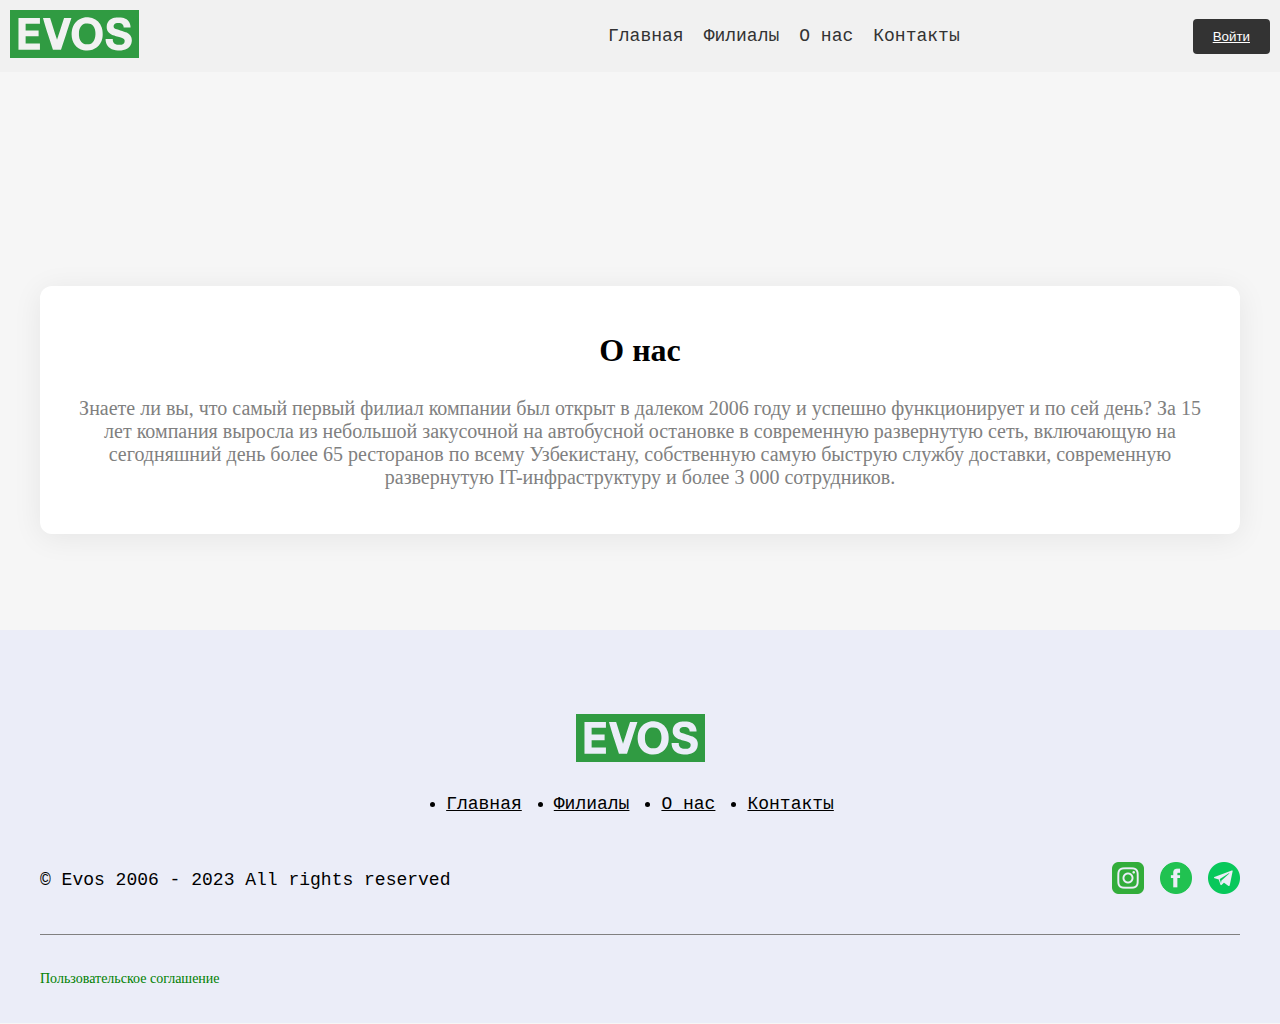
<file: About_Page/about.html>
<!DOCTYPE html>
<html lang="en">
<head>
    <meta charset="UTF-8">
    <meta http-equiv="X-UA-Compatible" content="IE=edge">
    <meta name="viewport" content="width=device-width, initial-scale=1.0">
    <title>О нас | MaxWay </title>
    <link rel="stylesheet" href="../footer.css">
    <link rel="stylesheet" href="../navbar.css">
    <link rel="stylesheet" href="about.css">
</head>
<body>
  <nav>
    <div class="logo">
      <svg width="129" height="48" viewBox="0 0 129 48" fill="none" xmlns="http://www.w3.org/2000/svg"><path d="M0 24V48H66.4867H129V24V-3.8147e-06H66.4867H0V24ZM82.115 7.97333C86.8035 9.43999 90.1411 12.8 91.8099 17.7333C92.737 20.48 92.9754 25.2 92.3396 28.2667C90.5384 36.96 82.4858 42.0267 73.5062 40.1333C65.5066 38.4267 60.7121 30.9067 61.7452 21.68C62.169 17.6533 63.4405 14.6667 65.745 12.1333C67.97 9.68 70.8838 8.08 74.3008 7.46666C76.261 7.12 80.1548 7.36 82.115 7.97333ZM112.921 7.86666C115.703 8.58667 117.848 10.0267 119.067 12.0267C119.808 13.1733 120.524 15.4933 120.524 16.72V17.6H117.08H113.637V16.9333C113.637 15.4933 112.365 13.92 110.749 13.36C109.637 12.9867 107.2 12.9867 105.928 13.3333C103.279 14.08 102.75 17.5467 105.107 18.7733C105.505 18.96 107.862 19.7067 110.325 20.4C112.815 21.0667 115.703 22.08 116.762 22.5867C121.159 24.7467 122.775 28.6133 121.318 33.4133C119.888 38.1067 114.59 40.8533 107.809 40.4533C101.743 40.08 97.5314 37.36 96.154 32.9067C95.8626 31.9467 95.6242 30.6667 95.6242 30.1067V29.0667H99.2002H102.776V29.92C102.776 30.96 103.571 32.7467 104.26 33.3867C105.319 34.32 106.829 34.7467 109.133 34.7733C112.815 34.8267 114.696 33.4933 114.696 30.88C114.696 28.9067 113.769 28.32 108.127 26.6933C101.902 24.88 100.737 24.3467 99.0148 22.6667C97.1606 20.8533 96.5513 19.0933 96.7368 16.24C97.0281 12.16 99.783 9.06667 104.18 7.86666C106.061 7.36 110.988 7.36 112.921 7.86666ZM29.9322 10.9333V13.8667H22.6478H15.6283V17.2V20.5333H22.1181H28.6078V23.3333V26.1333H22.1181H15.6283V29.8667V33.6H22.7803H29.9322V39.7333H19.2043H8.47639V23.8667V8H19.0719H29.9322V10.9333ZM43.5739 18.9867C45.4546 24.9333 47.0439 29.7333 47.0704 29.6533C47.0969 29.5467 48.6862 24.64 50.5934 18.72L54.0634 8H57.7984C60.6591 8 61.4008 8 61.4008 8C61.3214 8.18666 58.9639 15.6533 56.1296 24.1867L50.9908 39.7333H46.9645H42.9382L38.1437 24.9867C35.4949 16.9067 33.1639 8.56 32.952 8C32.952 8 34.2764 7.97333 36.3425 8H40.1304L43.5739 18.9867Z" fill="#309B42"></path><path d="M123.543 8.10672C122.802 8.85338 122.643 9.20005 122.643 10.1601C122.643 12.6401 124.55 14.0534 126.881 13.3601C128.391 12.9067 129.079 11.7867 128.92 10.0267C128.761 8.16005 127.702 7.20005 125.795 7.20005C124.603 7.20005 124.338 7.30672 123.543 8.10672ZM127.543 8.56005C127.967 9.01338 127.993 9.22672 127.755 9.86672C127.569 10.3467 127.569 10.7201 127.728 10.8801C127.861 11.0134 127.94 11.4667 127.887 11.8934C127.781 12.8267 126.828 13.0134 126.669 12.1334C126.404 10.7467 125.371 10.5067 125.238 11.7867C125.185 12.4534 125.027 12.6934 124.576 12.7467C123.994 12.8267 123.967 12.7734 123.967 10.4267V8.00005H125.503C126.748 8.00005 127.172 8.10672 127.543 8.56005Z" fill="#309B42"></path><path d="M125.291 9.46621C125.291 9.70621 125.529 9.86621 125.953 9.86621C126.695 9.86621 126.854 9.46621 126.192 9.22621C125.529 8.95954 125.291 9.03954 125.291 9.46621Z" fill="#309B42"></path><path d="M74.327 13.7071C71.1748 14.8804 69.2147 18.1871 68.9498 22.6938C68.6849 26.7204 69.559 29.9204 71.4132 32.0004C72.8966 33.6271 74.168 34.2138 76.7639 34.3471C79.4128 34.4804 80.8697 34.0271 82.5385 32.4804C86.2469 29.0404 86.5383 19.9204 83.0683 15.7871C81.6908 14.1604 80.181 13.4938 77.6381 13.4138C76.1282 13.3604 75.0157 13.4671 74.327 13.7071Z" fill="#309B42"></path></svg>
    </div>
    <input style="visibility: hidden;" type="checkbox" id="menu-toggle" class="menu-toggle">
    <label for="menu-toggle" class="menu-icon">&#9776;</label>
    <ul class="menu">
      <li><a href="../index.html">Главная</a></li>
      <li><a href="../adressPage/address.html">Филиалы</a></li>
      <li><a href="../About_Page/about.html">О нас</a></li>
      <li><a href="../contacts/contact.html">Контакты</a></li>
    </ul>
    <div class="button">
      <button href="./sign up/form.html">
        <a class="sign" style="color:white !important" href="../sign up/form.html">Войти</a>
      </button>
    </div>
  </nav>
    <div class="main">
        <div class="box">
       
        <h1 class="h3">О нас</h1>
        <p class="annotation">Знаете ли вы, что самый первый филиал компании был открыт в далеком 2006 году и успешно функционирует и по сей день? За 15 лет компания выросла из небольшой закусочной на автобусной остановке в современную развернутую сеть, включающую на сегодняшний день более 65 ресторанов по всему Узбекистану, собственную самую быструю службу доставки, современную развернутую IT-инфраструктуру и более 3 000 сотрудников.</p>
        </div>    
    </div>


    <footer class="footer">
        <div class="main_footer">
          <div class="footerPart1">
            <svg width="129" height="48" viewBox="0 0 129 48" fill="none" xmlns="http://www.w3.org/2000/svg"><path d="M0 24V48H66.4867H129V24V-3.8147e-06H66.4867H0V24ZM82.115 7.97333C86.8035 9.43999 90.1411 12.8 91.8099 17.7333C92.737 20.48 92.9754 25.2 92.3396 28.2667C90.5384 36.96 82.4858 42.0267 73.5062 40.1333C65.5066 38.4267 60.7121 30.9067 61.7452 21.68C62.169 17.6533 63.4405 14.6667 65.745 12.1333C67.97 9.68 70.8838 8.08 74.3008 7.46666C76.261 7.12 80.1548 7.36 82.115 7.97333ZM112.921 7.86666C115.703 8.58667 117.848 10.0267 119.067 12.0267C119.808 13.1733 120.524 15.4933 120.524 16.72V17.6H117.08H113.637V16.9333C113.637 15.4933 112.365 13.92 110.749 13.36C109.637 12.9867 107.2 12.9867 105.928 13.3333C103.279 14.08 102.75 17.5467 105.107 18.7733C105.505 18.96 107.862 19.7067 110.325 20.4C112.815 21.0667 115.703 22.08 116.762 22.5867C121.159 24.7467 122.775 28.6133 121.318 33.4133C119.888 38.1067 114.59 40.8533 107.809 40.4533C101.743 40.08 97.5314 37.36 96.154 32.9067C95.8626 31.9467 95.6242 30.6667 95.6242 30.1067V29.0667H99.2002H102.776V29.92C102.776 30.96 103.571 32.7467 104.26 33.3867C105.319 34.32 106.829 34.7467 109.133 34.7733C112.815 34.8267 114.696 33.4933 114.696 30.88C114.696 28.9067 113.769 28.32 108.127 26.6933C101.902 24.88 100.737 24.3467 99.0148 22.6667C97.1606 20.8533 96.5513 19.0933 96.7368 16.24C97.0281 12.16 99.783 9.06667 104.18 7.86666C106.061 7.36 110.988 7.36 112.921 7.86666ZM29.9322 10.9333V13.8667H22.6478H15.6283V17.2V20.5333H22.1181H28.6078V23.3333V26.1333H22.1181H15.6283V29.8667V33.6H22.7803H29.9322V39.7333H19.2043H8.47639V23.8667V8H19.0719H29.9322V10.9333ZM43.5739 18.9867C45.4546 24.9333 47.0439 29.7333 47.0704 29.6533C47.0969 29.5467 48.6862 24.64 50.5934 18.72L54.0634 8H57.7984C60.6591 8 61.4008 8 61.4008 8C61.3214 8.18666 58.9639 15.6533 56.1296 24.1867L50.9908 39.7333H46.9645H42.9382L38.1437 24.9867C35.4949 16.9067 33.1639 8.56 32.952 8C32.952 8 34.2764 7.97333 36.3425 8H40.1304L43.5739 18.9867Z" fill="#309B42"></path><path d="M123.543 8.10672C122.802 8.85338 122.643 9.20005 122.643 10.1601C122.643 12.6401 124.55 14.0534 126.881 13.3601C128.391 12.9067 129.079 11.7867 128.92 10.0267C128.761 8.16005 127.702 7.20005 125.795 7.20005C124.603 7.20005 124.338 7.30672 123.543 8.10672ZM127.543 8.56005C127.967 9.01338 127.993 9.22672 127.755 9.86672C127.569 10.3467 127.569 10.7201 127.728 10.8801C127.861 11.0134 127.94 11.4667 127.887 11.8934C127.781 12.8267 126.828 13.0134 126.669 12.1334C126.404 10.7467 125.371 10.5067 125.238 11.7867C125.185 12.4534 125.027 12.6934 124.576 12.7467C123.994 12.8267 123.967 12.7734 123.967 10.4267V8.00005H125.503C126.748 8.00005 127.172 8.10672 127.543 8.56005Z" fill="#309B42"></path><path d="M125.291 9.46621C125.291 9.70621 125.529 9.86621 125.953 9.86621C126.695 9.86621 126.854 9.46621 126.192 9.22621C125.529 8.95954 125.291 9.03954 125.291 9.46621Z" fill="#309B42"></path><path d="M74.327 13.7071C71.1748 14.8804 69.2147 18.1871 68.9498 22.6938C68.6849 26.7204 69.559 29.9204 71.4132 32.0004C72.8966 33.6271 74.168 34.2138 76.7639 34.3471C79.4128 34.4804 80.8697 34.0271 82.5385 32.4804C86.2469 29.0404 86.5383 19.9204 83.0683 15.7871C81.6908 14.1604 80.181 13.4938 77.6381 13.4138C76.1282 13.3604 75.0157 13.4671 74.327 13.7071Z" fill="#309B42"></path></svg>
            <ul class="foot_nav">
              <li><a href="../index.html">Главная</a></li>
              <li><a href="../adressPage/address.html">Филиалы</a></li>
              <li><a href="../About_Page/about.html">О нас</a></li>
              <li><a href="../contacts/contact.html">Контакты</a></li>
            </ul>
            <div class="footerPart2">
              <p class="about_company">© Evos 2006 - 2023 All rights reserved</p>
              <div class="social_logo">
                <a href="https://www.instagram.com/evosuzbekistan/">
                  <img src="../assets/iconmonstr-instagram-13-32.png" alt="instagram">
                </a>
                <a href="https://www.facebook.com/evosuzbekistan/">
                  <img style="width: 32px; height: 32px" src="../assets/iconmonstr-facebook-4-240.png" alt="facebook">
                </a>
                <a href="https://t.me/evosdeliverybot">
                  <img src="../assets/iconmonstr-telegram-4-32.png" alt="youtube">
                </a>
              </div>
            </div>
          </div>
          <div class="footer_bottom">
            <p class="creator">Пользовательское соглашение</p>
         
          </div>
        </div>
      </footer>
    </div>
</body>
</html>
</file>
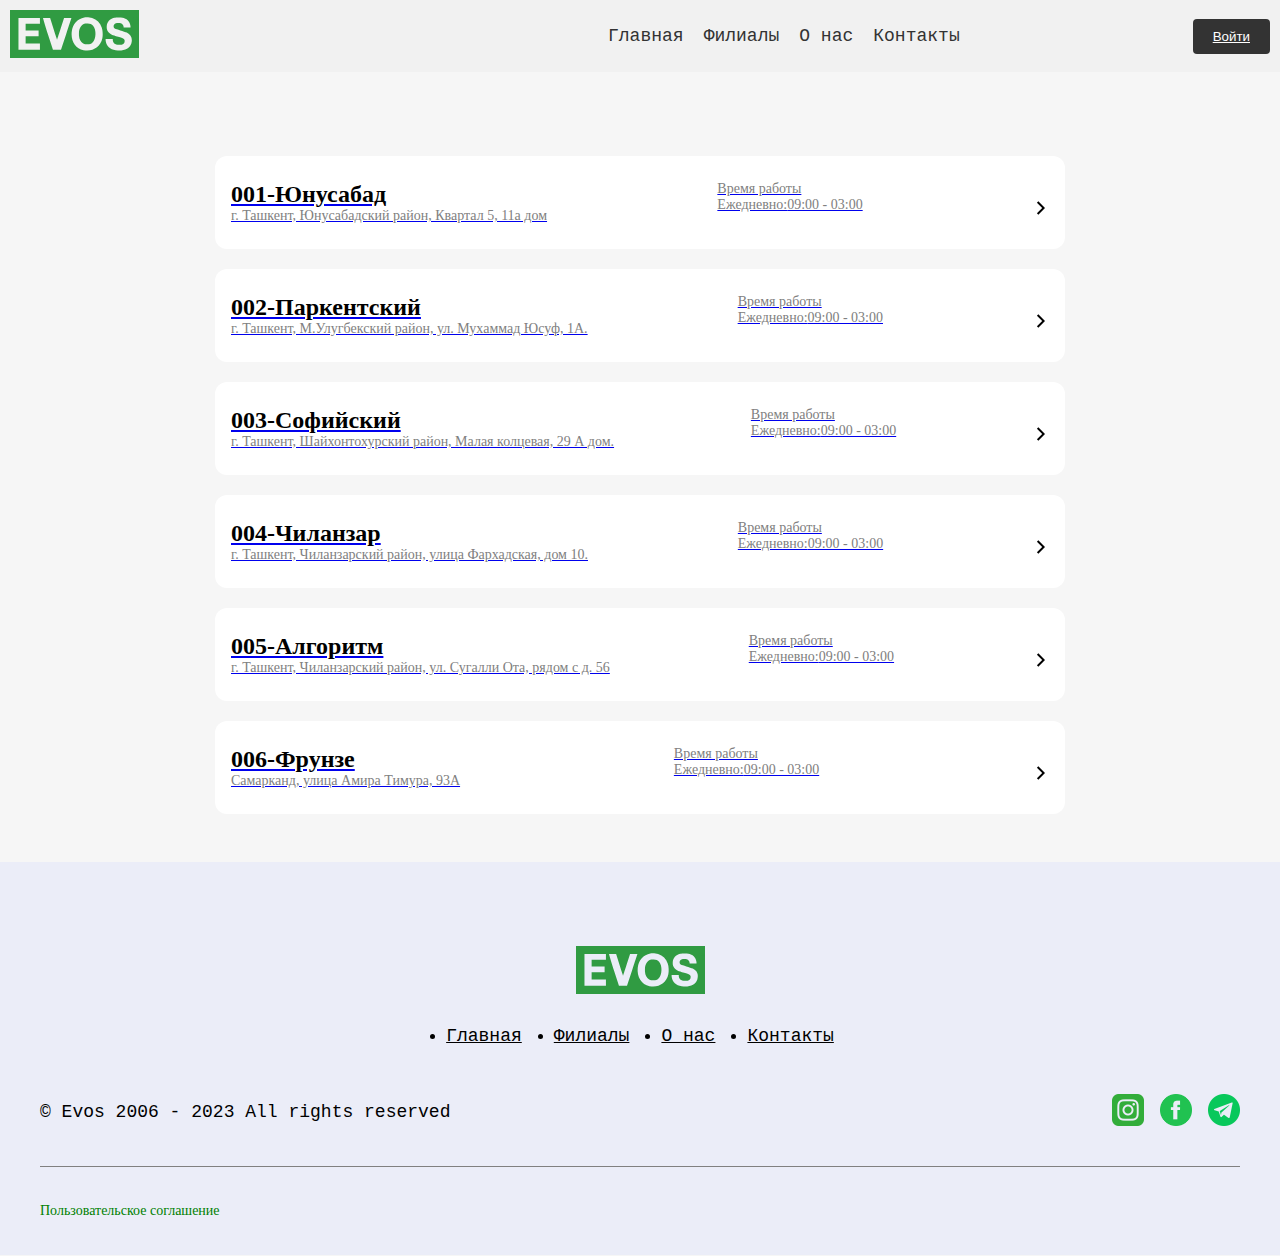
<file: adressPage/address.html>
<!DOCTYPE html>
<html lang="en">
<head>
    <meta charset="UTF-8">
    <meta http-equiv="X-UA-Compatible" content="IE=edge">
    <meta name="viewport" content="width=device-width, initial-scale=1.0">
    <title>Филиалы</title>
    <link rel="stylesheet" href="../navbar.css">
    <link rel="stylesheet" href="../footer.css">
    <link rel="stylesheet" href="../adressPage/address.css">
</head>
<body>
  <nav>
    <div class="logo">
      <svg width="129" height="48" viewBox="0 0 129 48" fill="none" xmlns="http://www.w3.org/2000/svg"><path d="M0 24V48H66.4867H129V24V-3.8147e-06H66.4867H0V24ZM82.115 7.97333C86.8035 9.43999 90.1411 12.8 91.8099 17.7333C92.737 20.48 92.9754 25.2 92.3396 28.2667C90.5384 36.96 82.4858 42.0267 73.5062 40.1333C65.5066 38.4267 60.7121 30.9067 61.7452 21.68C62.169 17.6533 63.4405 14.6667 65.745 12.1333C67.97 9.68 70.8838 8.08 74.3008 7.46666C76.261 7.12 80.1548 7.36 82.115 7.97333ZM112.921 7.86666C115.703 8.58667 117.848 10.0267 119.067 12.0267C119.808 13.1733 120.524 15.4933 120.524 16.72V17.6H117.08H113.637V16.9333C113.637 15.4933 112.365 13.92 110.749 13.36C109.637 12.9867 107.2 12.9867 105.928 13.3333C103.279 14.08 102.75 17.5467 105.107 18.7733C105.505 18.96 107.862 19.7067 110.325 20.4C112.815 21.0667 115.703 22.08 116.762 22.5867C121.159 24.7467 122.775 28.6133 121.318 33.4133C119.888 38.1067 114.59 40.8533 107.809 40.4533C101.743 40.08 97.5314 37.36 96.154 32.9067C95.8626 31.9467 95.6242 30.6667 95.6242 30.1067V29.0667H99.2002H102.776V29.92C102.776 30.96 103.571 32.7467 104.26 33.3867C105.319 34.32 106.829 34.7467 109.133 34.7733C112.815 34.8267 114.696 33.4933 114.696 30.88C114.696 28.9067 113.769 28.32 108.127 26.6933C101.902 24.88 100.737 24.3467 99.0148 22.6667C97.1606 20.8533 96.5513 19.0933 96.7368 16.24C97.0281 12.16 99.783 9.06667 104.18 7.86666C106.061 7.36 110.988 7.36 112.921 7.86666ZM29.9322 10.9333V13.8667H22.6478H15.6283V17.2V20.5333H22.1181H28.6078V23.3333V26.1333H22.1181H15.6283V29.8667V33.6H22.7803H29.9322V39.7333H19.2043H8.47639V23.8667V8H19.0719H29.9322V10.9333ZM43.5739 18.9867C45.4546 24.9333 47.0439 29.7333 47.0704 29.6533C47.0969 29.5467 48.6862 24.64 50.5934 18.72L54.0634 8H57.7984C60.6591 8 61.4008 8 61.4008 8C61.3214 8.18666 58.9639 15.6533 56.1296 24.1867L50.9908 39.7333H46.9645H42.9382L38.1437 24.9867C35.4949 16.9067 33.1639 8.56 32.952 8C32.952 8 34.2764 7.97333 36.3425 8H40.1304L43.5739 18.9867Z" fill="#309B42"></path><path d="M123.543 8.10672C122.802 8.85338 122.643 9.20005 122.643 10.1601C122.643 12.6401 124.55 14.0534 126.881 13.3601C128.391 12.9067 129.079 11.7867 128.92 10.0267C128.761 8.16005 127.702 7.20005 125.795 7.20005C124.603 7.20005 124.338 7.30672 123.543 8.10672ZM127.543 8.56005C127.967 9.01338 127.993 9.22672 127.755 9.86672C127.569 10.3467 127.569 10.7201 127.728 10.8801C127.861 11.0134 127.94 11.4667 127.887 11.8934C127.781 12.8267 126.828 13.0134 126.669 12.1334C126.404 10.7467 125.371 10.5067 125.238 11.7867C125.185 12.4534 125.027 12.6934 124.576 12.7467C123.994 12.8267 123.967 12.7734 123.967 10.4267V8.00005H125.503C126.748 8.00005 127.172 8.10672 127.543 8.56005Z" fill="#309B42"></path><path d="M125.291 9.46621C125.291 9.70621 125.529 9.86621 125.953 9.86621C126.695 9.86621 126.854 9.46621 126.192 9.22621C125.529 8.95954 125.291 9.03954 125.291 9.46621Z" fill="#309B42"></path><path d="M74.327 13.7071C71.1748 14.8804 69.2147 18.1871 68.9498 22.6938C68.6849 26.7204 69.559 29.9204 71.4132 32.0004C72.8966 33.6271 74.168 34.2138 76.7639 34.3471C79.4128 34.4804 80.8697 34.0271 82.5385 32.4804C86.2469 29.0404 86.5383 19.9204 83.0683 15.7871C81.6908 14.1604 80.181 13.4938 77.6381 13.4138C76.1282 13.3604 75.0157 13.4671 74.327 13.7071Z" fill="#309B42"></path></svg>
    </div>
    <input style="visibility: hidden;" type="checkbox" id="menu-toggle" class="menu-toggle">
    <label for="menu-toggle" class="menu-icon">&#9776;</label>
    <ul class="menu">
      <li><a href="../index.html">Главная</a></li>
      <li><a href="../adressPage/address.html">Филиалы</a></li>
      <li><a href="../About_Page/about.html">О нас</a></li>
      <li><a href="../contacts/contact.html">Контакты</a></li>
    </ul>
    <div class="button">
      <button href="./sign up/form.html">
        <a class="sign" style="color:white !important" href="../sign up/form.html">Войти</a>
      </button>
    </div>
  </nav>




    <div class="main" id="main">
       <script src="./address.js"></script>
    </div>

   
   
   
    <footer class="footer">
        <div class="main_footer">
          <div class="footerPart1">
            <svg width="129" height="48" viewBox="0 0 129 48" fill="none" xmlns="http://www.w3.org/2000/svg"><path d="M0 24V48H66.4867H129V24V-3.8147e-06H66.4867H0V24ZM82.115 7.97333C86.8035 9.43999 90.1411 12.8 91.8099 17.7333C92.737 20.48 92.9754 25.2 92.3396 28.2667C90.5384 36.96 82.4858 42.0267 73.5062 40.1333C65.5066 38.4267 60.7121 30.9067 61.7452 21.68C62.169 17.6533 63.4405 14.6667 65.745 12.1333C67.97 9.68 70.8838 8.08 74.3008 7.46666C76.261 7.12 80.1548 7.36 82.115 7.97333ZM112.921 7.86666C115.703 8.58667 117.848 10.0267 119.067 12.0267C119.808 13.1733 120.524 15.4933 120.524 16.72V17.6H117.08H113.637V16.9333C113.637 15.4933 112.365 13.92 110.749 13.36C109.637 12.9867 107.2 12.9867 105.928 13.3333C103.279 14.08 102.75 17.5467 105.107 18.7733C105.505 18.96 107.862 19.7067 110.325 20.4C112.815 21.0667 115.703 22.08 116.762 22.5867C121.159 24.7467 122.775 28.6133 121.318 33.4133C119.888 38.1067 114.59 40.8533 107.809 40.4533C101.743 40.08 97.5314 37.36 96.154 32.9067C95.8626 31.9467 95.6242 30.6667 95.6242 30.1067V29.0667H99.2002H102.776V29.92C102.776 30.96 103.571 32.7467 104.26 33.3867C105.319 34.32 106.829 34.7467 109.133 34.7733C112.815 34.8267 114.696 33.4933 114.696 30.88C114.696 28.9067 113.769 28.32 108.127 26.6933C101.902 24.88 100.737 24.3467 99.0148 22.6667C97.1606 20.8533 96.5513 19.0933 96.7368 16.24C97.0281 12.16 99.783 9.06667 104.18 7.86666C106.061 7.36 110.988 7.36 112.921 7.86666ZM29.9322 10.9333V13.8667H22.6478H15.6283V17.2V20.5333H22.1181H28.6078V23.3333V26.1333H22.1181H15.6283V29.8667V33.6H22.7803H29.9322V39.7333H19.2043H8.47639V23.8667V8H19.0719H29.9322V10.9333ZM43.5739 18.9867C45.4546 24.9333 47.0439 29.7333 47.0704 29.6533C47.0969 29.5467 48.6862 24.64 50.5934 18.72L54.0634 8H57.7984C60.6591 8 61.4008 8 61.4008 8C61.3214 8.18666 58.9639 15.6533 56.1296 24.1867L50.9908 39.7333H46.9645H42.9382L38.1437 24.9867C35.4949 16.9067 33.1639 8.56 32.952 8C32.952 8 34.2764 7.97333 36.3425 8H40.1304L43.5739 18.9867Z" fill="#309B42"></path><path d="M123.543 8.10672C122.802 8.85338 122.643 9.20005 122.643 10.1601C122.643 12.6401 124.55 14.0534 126.881 13.3601C128.391 12.9067 129.079 11.7867 128.92 10.0267C128.761 8.16005 127.702 7.20005 125.795 7.20005C124.603 7.20005 124.338 7.30672 123.543 8.10672ZM127.543 8.56005C127.967 9.01338 127.993 9.22672 127.755 9.86672C127.569 10.3467 127.569 10.7201 127.728 10.8801C127.861 11.0134 127.94 11.4667 127.887 11.8934C127.781 12.8267 126.828 13.0134 126.669 12.1334C126.404 10.7467 125.371 10.5067 125.238 11.7867C125.185 12.4534 125.027 12.6934 124.576 12.7467C123.994 12.8267 123.967 12.7734 123.967 10.4267V8.00005H125.503C126.748 8.00005 127.172 8.10672 127.543 8.56005Z" fill="#309B42"></path><path d="M125.291 9.46621C125.291 9.70621 125.529 9.86621 125.953 9.86621C126.695 9.86621 126.854 9.46621 126.192 9.22621C125.529 8.95954 125.291 9.03954 125.291 9.46621Z" fill="#309B42"></path><path d="M74.327 13.7071C71.1748 14.8804 69.2147 18.1871 68.9498 22.6938C68.6849 26.7204 69.559 29.9204 71.4132 32.0004C72.8966 33.6271 74.168 34.2138 76.7639 34.3471C79.4128 34.4804 80.8697 34.0271 82.5385 32.4804C86.2469 29.0404 86.5383 19.9204 83.0683 15.7871C81.6908 14.1604 80.181 13.4938 77.6381 13.4138C76.1282 13.3604 75.0157 13.4671 74.327 13.7071Z" fill="#309B42"></path></svg>
            <ul class="foot_nav">
              <li><a href="../index.html">Главная</a></li>
              <li><a href="../adressPage/address.html">Филиалы</a></li>
              <li><a href="../About_Page/about.html">О нас</a></li>
              <li><a href="../contacts/contact.html">Контакты</a></li>
            </ul>
            <div class="footerPart2">
              <p class="about_company">© Evos 2006 - 2023 All rights reserved</p>
              <div class="social_logo">
                <a href="https://www.instagram.com/evosuzbekistan/">
                  <img src="../assets/iconmonstr-instagram-13-32.png" alt="instagram">
                </a>
                <a href="https://www.facebook.com/evosuzbekistan/">
                  <img style="width: 32px; height: 32px" src="../assets/iconmonstr-facebook-4-240.png" alt="facebook">
                </a>
                <a href="https://t.me/evosdeliverybot">
                  <img src="../assets/iconmonstr-telegram-4-32.png" alt="youtube">
                </a>
              </div>
            </div>
          </div>
          <div class="footer_bottom">
            <p class="creator">Пользовательское соглашение</p>
         
          </div>
        </div>
      </footer>
    </div>
</body>
</html>
</file>
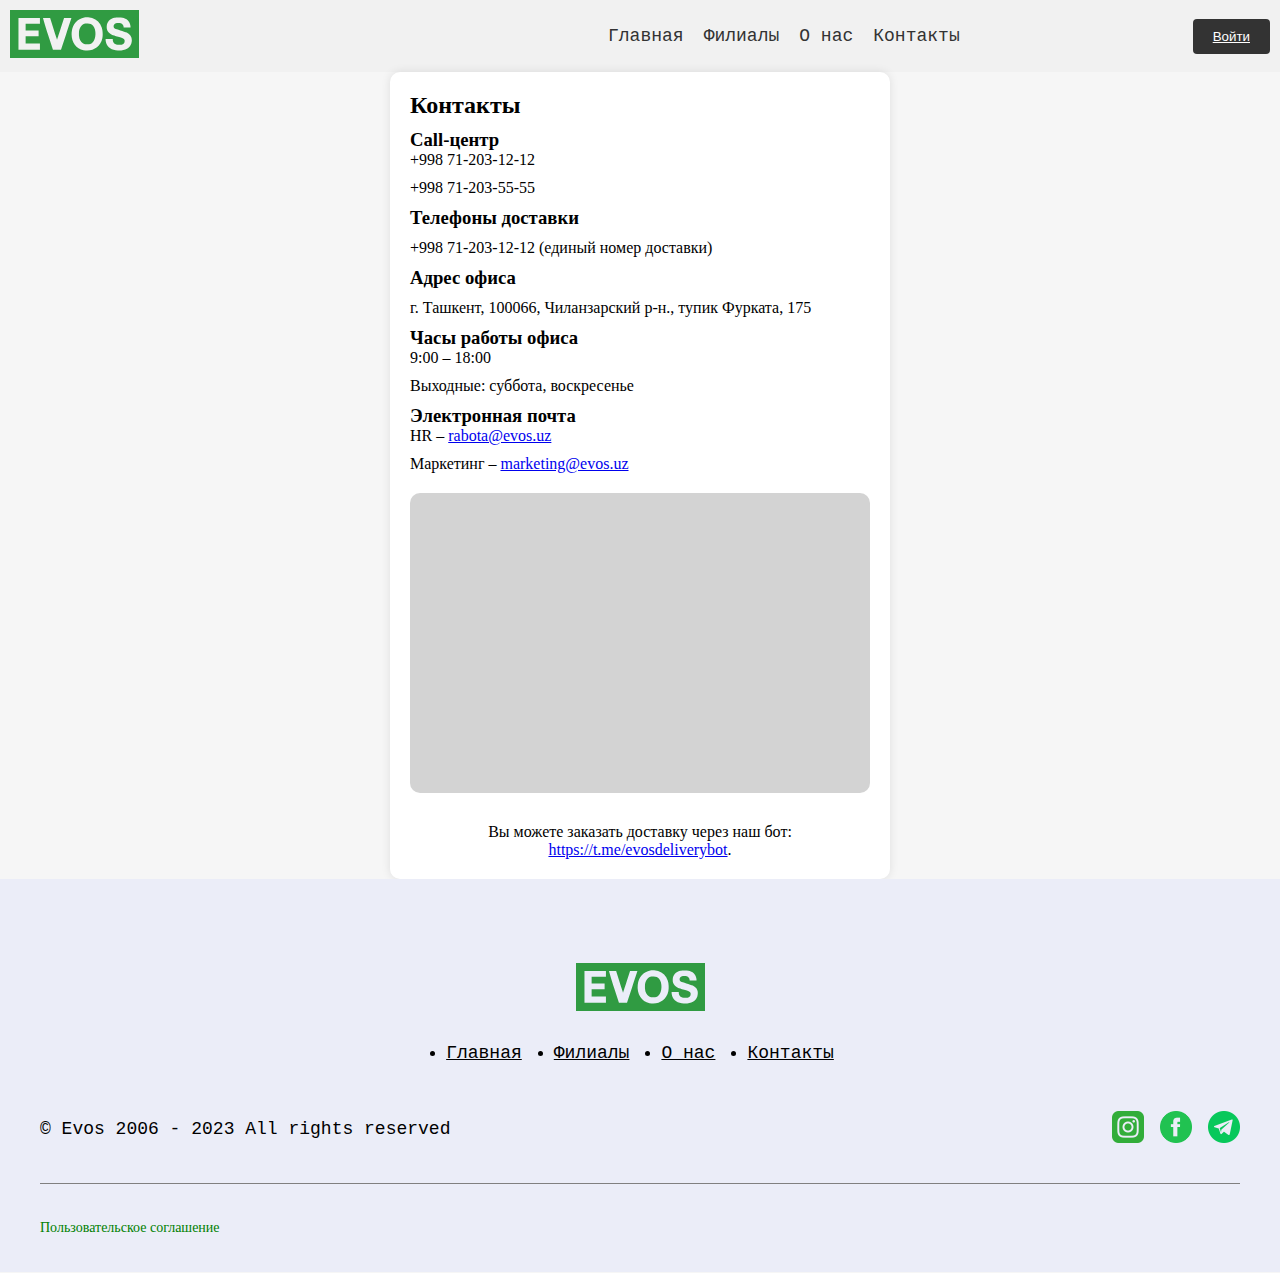
<file: contacts/contact.html>
<!DOCTYPE html>
<html lang="en">
<head>
    <meta charset="UTF-8">
    <meta http-equiv="X-UA-Compatible" content="IE=edge">
    <meta name="viewport" content="width=device-width, initial-scale=1.0">
    <title>Контакты</title>
    <link rel="stylesheet" href="../navbar.css">
    <link rel="stylesheet" href="../footer.css">
    <link rel="stylesheet" href="contact.css">
</head>
<body>
  <nav>
    <div class="logo">
      <svg width="129" height="48" viewBox="0 0 129 48" fill="none" xmlns="http://www.w3.org/2000/svg"><path d="M0 24V48H66.4867H129V24V-3.8147e-06H66.4867H0V24ZM82.115 7.97333C86.8035 9.43999 90.1411 12.8 91.8099 17.7333C92.737 20.48 92.9754 25.2 92.3396 28.2667C90.5384 36.96 82.4858 42.0267 73.5062 40.1333C65.5066 38.4267 60.7121 30.9067 61.7452 21.68C62.169 17.6533 63.4405 14.6667 65.745 12.1333C67.97 9.68 70.8838 8.08 74.3008 7.46666C76.261 7.12 80.1548 7.36 82.115 7.97333ZM112.921 7.86666C115.703 8.58667 117.848 10.0267 119.067 12.0267C119.808 13.1733 120.524 15.4933 120.524 16.72V17.6H117.08H113.637V16.9333C113.637 15.4933 112.365 13.92 110.749 13.36C109.637 12.9867 107.2 12.9867 105.928 13.3333C103.279 14.08 102.75 17.5467 105.107 18.7733C105.505 18.96 107.862 19.7067 110.325 20.4C112.815 21.0667 115.703 22.08 116.762 22.5867C121.159 24.7467 122.775 28.6133 121.318 33.4133C119.888 38.1067 114.59 40.8533 107.809 40.4533C101.743 40.08 97.5314 37.36 96.154 32.9067C95.8626 31.9467 95.6242 30.6667 95.6242 30.1067V29.0667H99.2002H102.776V29.92C102.776 30.96 103.571 32.7467 104.26 33.3867C105.319 34.32 106.829 34.7467 109.133 34.7733C112.815 34.8267 114.696 33.4933 114.696 30.88C114.696 28.9067 113.769 28.32 108.127 26.6933C101.902 24.88 100.737 24.3467 99.0148 22.6667C97.1606 20.8533 96.5513 19.0933 96.7368 16.24C97.0281 12.16 99.783 9.06667 104.18 7.86666C106.061 7.36 110.988 7.36 112.921 7.86666ZM29.9322 10.9333V13.8667H22.6478H15.6283V17.2V20.5333H22.1181H28.6078V23.3333V26.1333H22.1181H15.6283V29.8667V33.6H22.7803H29.9322V39.7333H19.2043H8.47639V23.8667V8H19.0719H29.9322V10.9333ZM43.5739 18.9867C45.4546 24.9333 47.0439 29.7333 47.0704 29.6533C47.0969 29.5467 48.6862 24.64 50.5934 18.72L54.0634 8H57.7984C60.6591 8 61.4008 8 61.4008 8C61.3214 8.18666 58.9639 15.6533 56.1296 24.1867L50.9908 39.7333H46.9645H42.9382L38.1437 24.9867C35.4949 16.9067 33.1639 8.56 32.952 8C32.952 8 34.2764 7.97333 36.3425 8H40.1304L43.5739 18.9867Z" fill="#309B42"></path><path d="M123.543 8.10672C122.802 8.85338 122.643 9.20005 122.643 10.1601C122.643 12.6401 124.55 14.0534 126.881 13.3601C128.391 12.9067 129.079 11.7867 128.92 10.0267C128.761 8.16005 127.702 7.20005 125.795 7.20005C124.603 7.20005 124.338 7.30672 123.543 8.10672ZM127.543 8.56005C127.967 9.01338 127.993 9.22672 127.755 9.86672C127.569 10.3467 127.569 10.7201 127.728 10.8801C127.861 11.0134 127.94 11.4667 127.887 11.8934C127.781 12.8267 126.828 13.0134 126.669 12.1334C126.404 10.7467 125.371 10.5067 125.238 11.7867C125.185 12.4534 125.027 12.6934 124.576 12.7467C123.994 12.8267 123.967 12.7734 123.967 10.4267V8.00005H125.503C126.748 8.00005 127.172 8.10672 127.543 8.56005Z" fill="#309B42"></path><path d="M125.291 9.46621C125.291 9.70621 125.529 9.86621 125.953 9.86621C126.695 9.86621 126.854 9.46621 126.192 9.22621C125.529 8.95954 125.291 9.03954 125.291 9.46621Z" fill="#309B42"></path><path d="M74.327 13.7071C71.1748 14.8804 69.2147 18.1871 68.9498 22.6938C68.6849 26.7204 69.559 29.9204 71.4132 32.0004C72.8966 33.6271 74.168 34.2138 76.7639 34.3471C79.4128 34.4804 80.8697 34.0271 82.5385 32.4804C86.2469 29.0404 86.5383 19.9204 83.0683 15.7871C81.6908 14.1604 80.181 13.4938 77.6381 13.4138C76.1282 13.3604 75.0157 13.4671 74.327 13.7071Z" fill="#309B42"></path></svg>
    </div>
    <input style="visibility: hidden;" type="checkbox" id="menu-toggle" class="menu-toggle">
    <label for="menu-toggle" class="menu-icon">&#9776;</label>
    <ul class="menu">
      <li><a href="../index.html">Главная</a></li>
      <li><a href="../adressPage/address.html">Филиалы</a></li>
      <li><a href="../About_Page/about.html">О нас</a></li>
      <li><a href="../contacts/contact.html">Контакты</a></li>
    </ul>
    <div class="button">
      <button href="./sign up/form.html">
        <a class="sign" style="color:white !important" href="../sign up/form.html">Войти</a>
      </button>
    </div>
  </nav>

      <div class="contact-card">
        <div class="contact-info">
          <h2>Контакты</h2>
          <div class="contact-section">
            <h3>Call-центр</h3>
            <p>+998 71-203-12-12</p>
            <p>+998 71-203-55-55</p>
          </div>
          <div class="contact-section">
            <h3>Телефоны доставки</h3>
            <p>+998 71-203-12-12 (единый номер доставки)</p>
          </div>
          <div class="contact-section">
            <h3>Адрес офиса</h3>
            <p>г. Ташкент, 100066, Чиланзарский р-н., тупик Фурката, 175</p>
          </div>
          <div class="contact-section">
            <h3>Часы работы офиса</h3>
            <p>9:00 – 18:00</p>
            <p>Выходные: суббота, воскресенье</p>
          </div>
          <div class="contact-section">
            <h3>Электронная почта</h3>
            <p>HR – <a href="mailto:rabota@evos.uz">rabota@evos.uz</a></p>
            <p>Маркетинг – <a href="mailto:marketing@evos.uz">marketing@evos.uz</a></p>
          </div>
        </div>
        <div class="map">
            <iframe src="https://www.google.com/maps/embed?pb=!1m16!1m12!1m3!1d47975.164809831884!2d69.17800468971966!3d41.277357654357324!2m3!1f0!2f0!3f0!3m2!1i1024!2i768!4f13.1!2m1!1sEvos!5e0!3m2!1sen!2s!4v1685385946131!5m2!1sen!2s" width="450" height="300" style="border:0;" allowfullscreen="" loading="lazy" referrerpolicy="no-referrer-when-downgrade"></iframe>
        </div>
        <p>Вы можете заказать доставку через наш бот: <a href="https://t.me/evosdeliverybot">https://t.me/evosdeliverybot</a>.</p>
      </div>
      
      


    <footer class="footer">
        <div class="main_footer">
          <div class="footerPart1">
            <svg width="129" height="48" viewBox="0 0 129 48" fill="none" xmlns="http://www.w3.org/2000/svg"><path d="M0 24V48H66.4867H129V24V-3.8147e-06H66.4867H0V24ZM82.115 7.97333C86.8035 9.43999 90.1411 12.8 91.8099 17.7333C92.737 20.48 92.9754 25.2 92.3396 28.2667C90.5384 36.96 82.4858 42.0267 73.5062 40.1333C65.5066 38.4267 60.7121 30.9067 61.7452 21.68C62.169 17.6533 63.4405 14.6667 65.745 12.1333C67.97 9.68 70.8838 8.08 74.3008 7.46666C76.261 7.12 80.1548 7.36 82.115 7.97333ZM112.921 7.86666C115.703 8.58667 117.848 10.0267 119.067 12.0267C119.808 13.1733 120.524 15.4933 120.524 16.72V17.6H117.08H113.637V16.9333C113.637 15.4933 112.365 13.92 110.749 13.36C109.637 12.9867 107.2 12.9867 105.928 13.3333C103.279 14.08 102.75 17.5467 105.107 18.7733C105.505 18.96 107.862 19.7067 110.325 20.4C112.815 21.0667 115.703 22.08 116.762 22.5867C121.159 24.7467 122.775 28.6133 121.318 33.4133C119.888 38.1067 114.59 40.8533 107.809 40.4533C101.743 40.08 97.5314 37.36 96.154 32.9067C95.8626 31.9467 95.6242 30.6667 95.6242 30.1067V29.0667H99.2002H102.776V29.92C102.776 30.96 103.571 32.7467 104.26 33.3867C105.319 34.32 106.829 34.7467 109.133 34.7733C112.815 34.8267 114.696 33.4933 114.696 30.88C114.696 28.9067 113.769 28.32 108.127 26.6933C101.902 24.88 100.737 24.3467 99.0148 22.6667C97.1606 20.8533 96.5513 19.0933 96.7368 16.24C97.0281 12.16 99.783 9.06667 104.18 7.86666C106.061 7.36 110.988 7.36 112.921 7.86666ZM29.9322 10.9333V13.8667H22.6478H15.6283V17.2V20.5333H22.1181H28.6078V23.3333V26.1333H22.1181H15.6283V29.8667V33.6H22.7803H29.9322V39.7333H19.2043H8.47639V23.8667V8H19.0719H29.9322V10.9333ZM43.5739 18.9867C45.4546 24.9333 47.0439 29.7333 47.0704 29.6533C47.0969 29.5467 48.6862 24.64 50.5934 18.72L54.0634 8H57.7984C60.6591 8 61.4008 8 61.4008 8C61.3214 8.18666 58.9639 15.6533 56.1296 24.1867L50.9908 39.7333H46.9645H42.9382L38.1437 24.9867C35.4949 16.9067 33.1639 8.56 32.952 8C32.952 8 34.2764 7.97333 36.3425 8H40.1304L43.5739 18.9867Z" fill="#309B42"></path><path d="M123.543 8.10672C122.802 8.85338 122.643 9.20005 122.643 10.1601C122.643 12.6401 124.55 14.0534 126.881 13.3601C128.391 12.9067 129.079 11.7867 128.92 10.0267C128.761 8.16005 127.702 7.20005 125.795 7.20005C124.603 7.20005 124.338 7.30672 123.543 8.10672ZM127.543 8.56005C127.967 9.01338 127.993 9.22672 127.755 9.86672C127.569 10.3467 127.569 10.7201 127.728 10.8801C127.861 11.0134 127.94 11.4667 127.887 11.8934C127.781 12.8267 126.828 13.0134 126.669 12.1334C126.404 10.7467 125.371 10.5067 125.238 11.7867C125.185 12.4534 125.027 12.6934 124.576 12.7467C123.994 12.8267 123.967 12.7734 123.967 10.4267V8.00005H125.503C126.748 8.00005 127.172 8.10672 127.543 8.56005Z" fill="#309B42"></path><path d="M125.291 9.46621C125.291 9.70621 125.529 9.86621 125.953 9.86621C126.695 9.86621 126.854 9.46621 126.192 9.22621C125.529 8.95954 125.291 9.03954 125.291 9.46621Z" fill="#309B42"></path><path d="M74.327 13.7071C71.1748 14.8804 69.2147 18.1871 68.9498 22.6938C68.6849 26.7204 69.559 29.9204 71.4132 32.0004C72.8966 33.6271 74.168 34.2138 76.7639 34.3471C79.4128 34.4804 80.8697 34.0271 82.5385 32.4804C86.2469 29.0404 86.5383 19.9204 83.0683 15.7871C81.6908 14.1604 80.181 13.4938 77.6381 13.4138C76.1282 13.3604 75.0157 13.4671 74.327 13.7071Z" fill="#309B42"></path></svg>
            <ul class="foot_nav">
              <li><a href="../index.html">Главная</a></li>
              <li><a href="../adressPage/address.html">Филиалы</a></li>
              <li><a href="../About_Page/about.html">О нас</a></li>
              <li><a href="../contacts/contact.html">Контакты</a></li>
            </ul>
            <div class="footerPart2">
              <p class="about_company">© Evos 2006 - 2023 All rights reserved</p>
              <div class="social_logo">
                <a href="https://www.instagram.com/evosuzbekistan/">
                  <img src="../assets/iconmonstr-instagram-13-32.png" alt="instagram">
                </a>
                <a href="https://www.facebook.com/evosuzbekistan/">
                  <img style="width: 32px; height: 32px" src="../assets/iconmonstr-facebook-4-240.png" alt="facebook">
                </a>
                <a href="https://t.me/evosdeliverybot">
                  <img src="../assets/iconmonstr-telegram-4-32.png" alt="youtube">
                </a>
              </div>
            </div>
          </div>
          <div class="footer_bottom">
            <p class="creator">Пользовательское соглашение</p>
         
          </div>
        </div>
      </footer>
        </div>
</body>
</html>
</file>
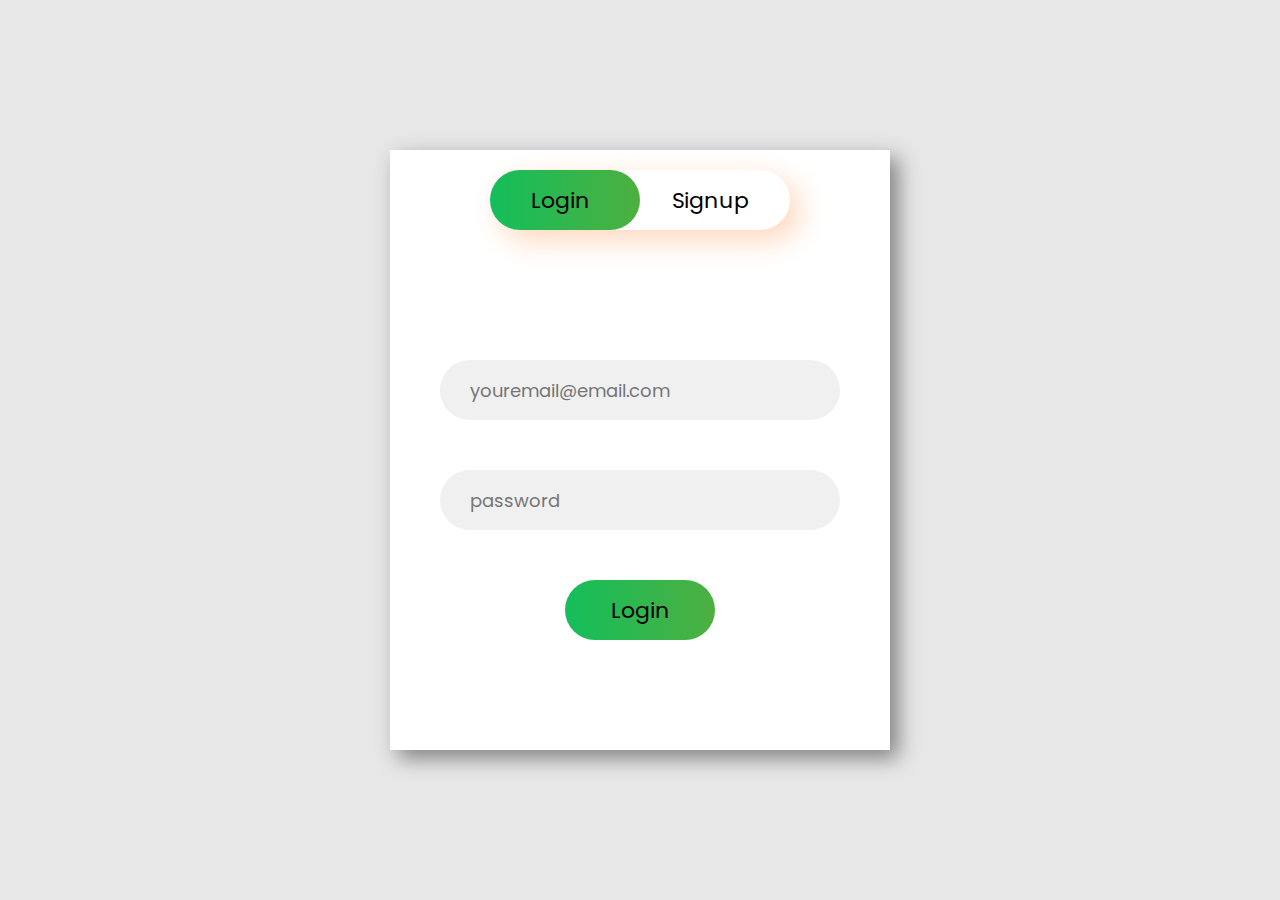
<file: sign up/form.html>
<!DOCTYPE html>
<html lang="en">
<head>
    <meta charset="UTF-8">
    <meta http-equiv="X-UA-Compatible" content="IE=edge">
    <meta name="viewport" content="width=device-width, initial-scale=1.0">
    <title>Sign up</title>
    <link rel="stylesheet" href="./form.css">
</head>
<body>
  <div class="container">
 
    <!-- upper button section to select
         the login or signup form -->
    <div class="slider"></div>
    <div class="btn">
        <button class="login">Login</button>
        <button class="signup">Signup</button>
    </div>

    <!-- Form section that contains the
         login and the signup form -->
    <div class="form-section">

        <!-- login form -->
        <div class="login-box">
            <input type="email"
                   class="email ele"
                   placeholder="youremail@email.com">
            <input type="password"
                   class="password ele"
                   placeholder="password">
            <button class="clkbtn">Login</button>
        </div>

        <!-- signup form -->
        <div class="signup-box">
            <input type="text"
                   class="name ele"
                   placeholder="Enter your name">
            <input type="email"
                   class="email ele"
                   placeholder="youremail@email.com">
            <input type="password"
                   class="password ele"
                   placeholder="password">
            <input type="password"
                   class="password ele"
                   placeholder="Confirm password">
            <button class="clkbtn">Signup</button>
        </div>
    </div>
</div>
<script src="form.js"></script>
</body>
</html>
</file>
<file: footer.css>
.footer{
    margin: 0;
    background-color: #ebedf8;
    padding-top: 48px;
}
 .foot_nav{
    display: flex;
    gap: 2rem;
    margin: auto;
    align-items: center;
    margin: 0;
    padding: 32px 0 48px;
}

li a {
    color: black;
    font-family: Monospace;
    font-size: 18px;
}

li a:hover {
    color: green;
    
}

.main_footer{
    max-width: 1200px;
    margin: auto;
}

.footerPart1{
    display: flex;
    align-items: center;
    flex-direction: column;
    justify-content: center;
    
    padding-top: 36px;
    padding-bottom: 36px;
    border-bottom: 1px solid gray;
}

.footerPart2{
    width: 100%;
    display: flex;
    align-items: center;
    justify-content: space-between;
    
}

.social_logo{
    display: flex;
    gap: 1rem;
}

.about_company{
    font-size: 18px;
    font-family: Monospace;
    line-height: 24px;
    color: black;
    margin: 0;
}

.footer_bottom{
    display: flex;
    align-items: center;
    justify-content: space-between;
    padding: 36px 0;
}

.creator{
    font-size: 14px;
    color: green;
    
}

@media only screen and (max-width: 760px) {
    .footer_part2{
        display: block;
        align-items: center;
        justify-content: center;
        
    }

 .foot_nav{
    display: block;
 
  }

  .social_logo{
    margin-left: 40%;
  }

  .about_company{
    margin-left: 30%;
  }

}
</file>
<file: navbar.css>
/* UTILITIES */
* {
  margin: 0;
  padding: 0;
  box-sizing: border-box;
  
 }
 body {
  font-family: cursive;
  background-color: #f6f6f6;
 }

nav {
  background-color: #f1f1f1;
  padding: 10px;
  display: flex;
  justify-content: space-between;
  align-items: center;
}

.logo img {
  height: 40px;
  width: 40px;
}

.menu-icon {
  display: none;
  cursor: pointer;
  font-size: 24px;
}

.menu {
  list-style: none;
  margin: 0;
  padding: 0;
  display: flex;
}

.menu li {
  margin: 0 10px;
}

.menu li a {
  color: #333;
  text-decoration: none;
}

.button button {
  padding: 10px 20px;
  background-color: #333;
  color: #fff;
  border: none;
  border-radius: 4px;
  cursor: pointer;
}

@media screen and (max-width: 600px) {
  .menu {
    display: none;
  }

  .button {
    margin-left: auto;
  }

  .menu-icon {
    display: block;
  }

  nav {
    flex-direction: column;
  }

  nav .logo,
  nav .button {
    margin: 10px 0;
  }

  nav .logo img {
    height: 30px;
    width: 30px;
  }

  #menu-toggle:checked ~ .menu {
    display: flex;
    flex-direction: column;
    align-items: center;
    margin-top: 10px;
  }

  #menu-toggle:checked ~ .menu li {
    margin: 10px 0;
  }
}
</file>
<file: About_Page/about.css>
.main{
    width: 100vw;
    background-image: url("http://admin.evos.uz/uploads/banner1_6f89341462.png");
    padding-top: 4rem;
    align-items: center;
    justify-content: center;
    margin: auto;
    background-repeat: no-repeat;
    background-size: 100vw;
}

.box{
    
    max-width: 1200px;
    background-color: white;
    padding: 24px;
    margin: 150px 0 96px;
    margin-left: auto;
    margin-right: auto;
    box-shadow: 0 4px 30px rgb(0 0 0 / 7%);
    border-radius: 12px;
    padding-bottom: 45px;
}

.image{
    border-radius: 12px;
    width: 100%;
}

 .h3{
    margin-top: 22px;
    text-align: center;
    
 }


 .annotation{
    margin-top: 28px;
    text-align: center;
    color: gray;
    font-size: 20px;
 }
</file>
<file: adressPage/address.css>
.main {
    max-width: 850px;
    width: 100%;
    background-color: #f6f6f6;
    padding-top: 4rem;
    align-items: center;
    justify-content: center;
    margin: auto;
    padding-bottom: 3rem;
}

p {
    font-size: 14px;
    color: gray;
}

.name {
    color: black;
}

.card {
    display: flex;
    justify-content: space-between;
    background-color: white;
    border-radius: 12px;
    padding: 25px 16px;
    margin-top: 20px;
}

.time {
    display: flex;
}

.asd {
    margin-top: 8px;
}

.icon {
    width: 1rem;
    height: 1rem;
    color: grey;
    margin-top: 1.2rem;
}

@media only screen and (max-width: 700px) {
    .work-time {
        visibility: hidden;
    }
}
</file>
<file: contacts/contact.css>
.contact-card {
    display: grid;
    grid-template-columns: 1fr;
    grid-gap: 20px;
    max-width: 500px;
    margin: 0 auto;
    padding: 20px;
    background-color: white;
    border-radius: 10px;
    text-align: center;
    box-shadow: 0 0 10px rgba(0, 0, 0, 0.1);
  }
  
  .contact-card h2 {
    margin-top: 0;
  }
  
  .contact-info {
    display: grid;
    grid-template-columns: 1fr;
    grid-gap: 10px;
    text-align: left;
  }
  
  .contact-section h3 {
    font-weight: bold;
    margin-top: 0;
  }
  
  .map {
    height: 300px; /* Set the desired height for the map */
    background-color: lightgray; /* Placeholder color for the map */
    border-radius: 10px;
  }
  
  .contact-card p:last-child {
    margin-top: 10px;
  }
</file>
<file: sign up/form.css>
@import url(
"https://fonts.googleapis.com/css2?family=Poppins:ital,wght@0,100;0,200;0,300;0,400;0,500;0,600;0,700;0,800;0,900;1,100;1,200;1,300;1,400;1,500;1,600;1,700;1,800;1,900&display=swap");
 
* {
    margin: 0;
    padding: 0;
    box-sizing: border-box;
    font-family: "Poppins", sans-serif;
}
 
body {
    height: 100vh;
    width: 100vw;
    display: flex;
    justify-content: center;
    align-items: center;
    flex-direction: column;
    gap: 30px;
    background-color: rgb(231, 231, 231);
}
 
header {
    width: 100%;
    display: flex;
    flex-direction: column;
    align-items: center;
    justify-content: center;
    gap: 8px;
}
 
.heading {
    color: green;
}
 
.title {
    font-weight: 400;
    letter-spacing: 1.5px;
}
 
.container {
    height: 600px;
    width: 500px;
    background-color: white;
    box-shadow: 8px 8px 20px rgb(128, 128, 128);
    position: relative;
    overflow: hidden;
}
 
.btn {
    height: 60px;
    width: 300px;
    margin: 20px auto;
    box-shadow: 10px 10px 30px rgb(254, 215, 188);
    border-radius: 50px;
    display: flex;
    justify-content: space-around;
    align-items: center;
}
 
.login,
.signup {
    font-size: 22px;
    border: none;
    outline: none;
    background-color: transparent;
    position: relative;
    cursor: pointer;
}
 
.slider {
    height: 60px;
    width: 150px;
    border-radius: 50px;
    background-image: linear-gradient(to right,
            rgb(20, 190, 91),
            rgb(77, 175, 64));
    position: absolute;
    top: 20px;
    left: 100px;
    transition: all 0.5s ease-in-out;
}
 
.moveslider {
    left: 250px;
}
 
.form-section {
    height: 500px;
    width: 1000px;
    padding: 20px 0;
    display: flex;
    position: relative;
    transition: all 0.5s ease-in-out;
    left: 0px;
}
 
.form-section-move {
    left: -500px;
}
 
.login-box,
.signup-box {
    height: 100%;
    width: 500px;
    display: flex;
    flex-direction: column;
    align-items: center;
    justify-content: center;
    padding: 0px 40px;
}
 
.login-box {
    gap: 50px;
}
 
.signup-box {
    gap: 30px;
}
 
.ele {
    height: 60px;
    width: 400px;
    outline: none;
    border: none;
    color: rgb(77, 77, 77);
    background-color: rgb(240, 240, 240);
    border-radius: 50px;
    padding-left: 30px;
    font-size: 18px;
}
 
.clkbtn {
    height: 60px;
    width: 150px;
    border-radius: 50px;
    background-image: linear-gradient(to right,
            rgb(20, 190, 91),
            rgb(77, 175, 64));
    font-size: 22px;
    border: none;
    cursor: pointer;
}
 
/* For Responsiveness of the page */
 
@media screen and (max-width: 650px) {
    .container {
        height: 600px;
        width: 300px;
    }
 
    .title {
        font-size: 15px;
    }
 
    .btn {
        height: 50px;
        width: 200px;
        margin: 20px auto;
    }
 
    .login,
    .signup {
        font-size: 19px;
    }
 
    .slider {
        height: 50px;
        width: 100px;
        left: 50px;
    }
 
    .moveslider {
        left: 150px;
    }
 
    .form-section {
        height: 500px;
        width: 600px;
    }
 
    .form-section-move {
        left: -300px;
    }
 
    .login-box,
    .signup-box {
        height: 100%;
        width: 300px;
    }
 
    .ele {
        height: 50px;
        width: 250px;
        font-size: 15px;
    }
 
    .clkbtn {
        height: 50px;
        width: 130px;
        font-size: 19px;
    }
}
 
@media screen and (max-width: 320px) {
    .container {
        height: 600px;
        width: 250px;
    }
 
    .heading {
        font-size: 30px;
    }
 
    .title {
        font-size: 10px;
    }
 
    .btn {
        height: 50px;
        width: 200px;
        margin: 20px auto;
    }
 
    .login,
    .signup {
        font-size: 19px;
    }
 
    .slider {
        height: 50px;
        width: 100px;
        left: 27px;
    }
 
    .moveslider {
        left: 127px;
    }
 
    .form-section {
        height: 500px;
        width: 500px;
    }
 
    .form-section-move {
        left: -250px;
    }
 
    .login-box,
    .signup-box {
        height: 100%;
        width: 250px;
    }
 
    .ele {
        height: 50px;
        width: 220px;
        font-size: 15px;
    }
 
    .clkbtn {
        height: 50px;
        width: 130px;
        font-size: 19px;
    }
}
</file>
